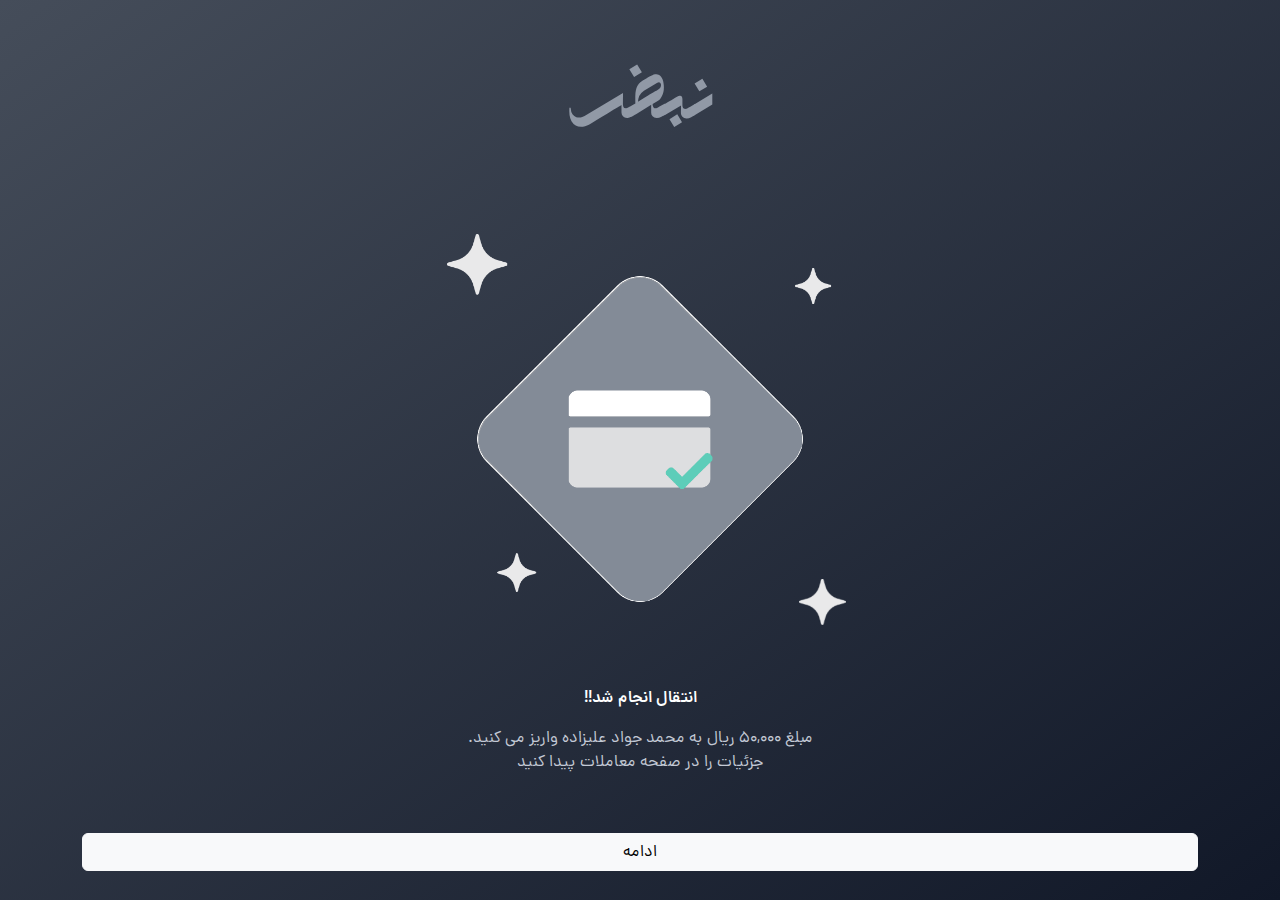
<file: index.html>
<!DOCTYPE html>
<html lang="fa">
    <head>
        <meta charset="UTF-8">
        <meta name="viewport" content="width=device-width, initial-scale=1.0">
        <title>نبض</title>
        <link rel="stylesheet" href="assets/css/style.css">
        <link rel="stylesheet" href="assets/css/font.css">
        <link rel="stylesheet" href="assets/vendor/bootstrap/css/bootstrap.min.css">
        <link rel="stylesheet" href="assets/vendor/toastify-js/css/toastify.min.css">
    </head>
    <body class="index-body">
        <div class="container">
            <div class="row align-items-center justify-content-between text-center">
                <div class="col-12 index-header">
                    <h1 class="ff-soofee">نبض</h1>
                </div>
                <div class="col-12 index-textbox d-flex d-flex flex-column align-items-center">
                    <img src="public/images/index-img.png" alt="image" class="img-fluid mb-4">
                    <p class="mb-3 text-white ff-dana-demibold">انتقال انجام شد!!</p>
                    <p class="m-0 index-textbox-description">مبلغ ۵۰,۰۰۰ ریال به محمد جواد علیزاده واریز می کنید.</p>
                    <p class="m-0 index-textbox-description">جزئیات را در صفحه معاملات پیدا کنید</p>
                </div>
                <div class="col-12 index-footer">
                    <a href="home.html" class="btn btn-light w-100">ادامه</a>
                </div>
            </div>
        </div>
        <script src="assets/vendor/bootstrap/js/bootstrap.bundle.min.js"></script>
        <script src="assets/vendor/toastify-js/js/toastify-js.js"></script>
    </body>
</html>
</file>
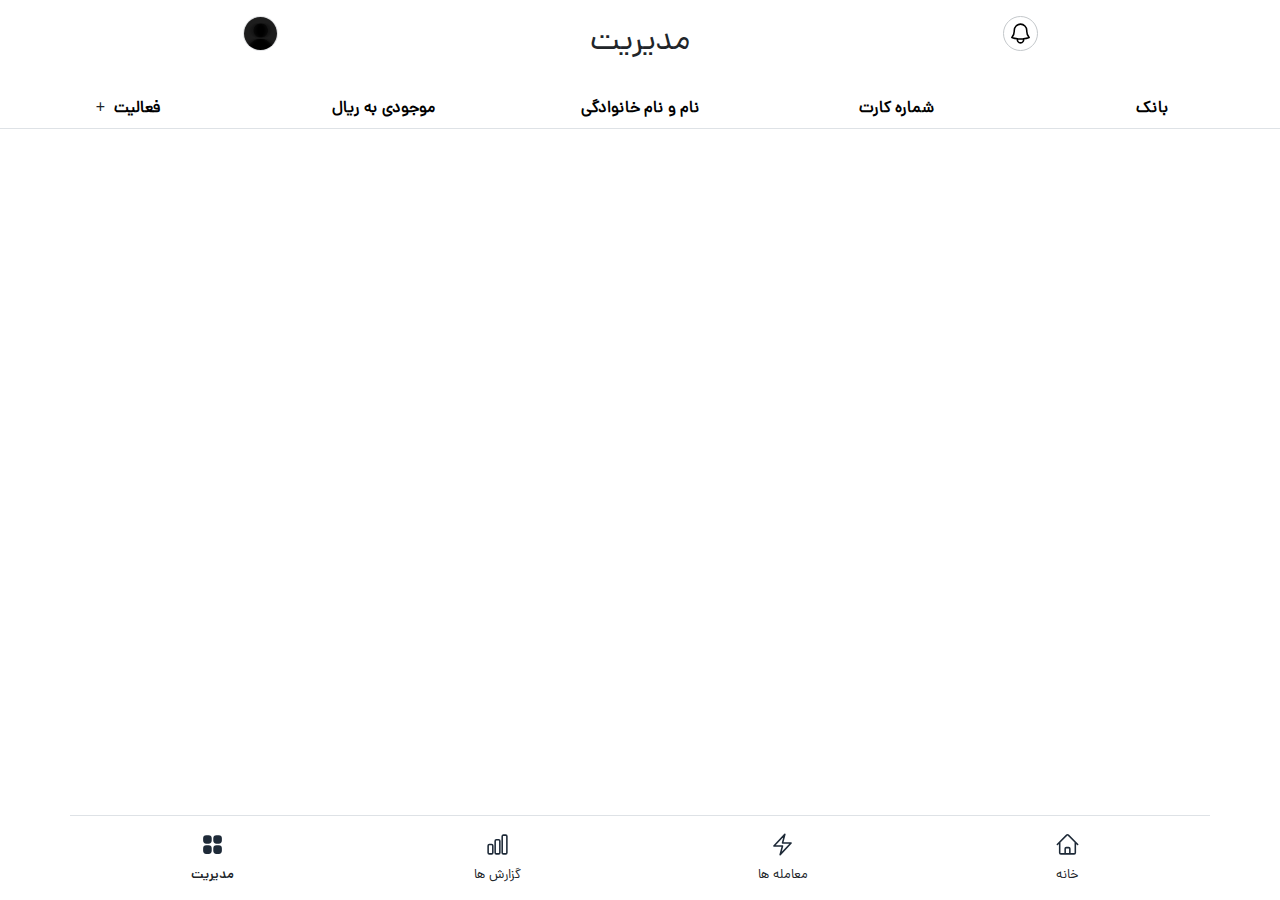
<file: admin.html>
<!DOCTYPE html>
<html lang="fa">
    <head>
        <meta charset="UTF-8">
        <meta name="viewport" content="width=device-width, initial-scale=1.0">
        <title>نبض | مدیریت</title>
        <link rel="stylesheet" href="assets/css/style.css">
        <link rel="stylesheet" href="assets/css/font.css">
        <link rel="stylesheet" href="assets/vendor/bootstrap/css/bootstrap.min.css">
        <link rel="stylesheet" href="assets/vendor/toastify-js/css/toastify.min.css">
    </head>
    <body>
        <!-- Header -->
        <nav class="container mb-4">
            <div class="row text-center mt-3 justify-content-between">
                <div class="col"><button class="header-btn btn rounded-5 border-1 border-secondary-subtle p-1"><img src="public/icons/alert.svg" alt="alert" class="w-100"></button></div>
                <div class="col"><span class="fs-2">مدیریت</span></div>
                <div class="col"><button class="header-btn btn rounded-5 bg-secondary-subtle p-0"><img src="public/images/user.png" alt="user" class="w-100 rounded-circle"></button></div>
            </div>
        </nav>
        <!-- Card list -->
        <div class="table-responsive">
            <table class="table table-striped text-center admin-cardlist-table">
                <thead>
                    <tr>
                        <th>بانک</th>
                        <th>شماره کارت</th>
                        <th>نام و نام خانوادگی</th>
                        <th>موجودی به ریال</th>
                        <th>فعالیت<button type="button" class="me-2 btn border-0 p-0 text-green-800" data-bs-toggle="modal" data-bs-target="#addcard">+</button></th>
                    </tr>
                </thead>
                <tbody id="admin_card_list"></tbody>
            </table>
        </div>
        <!-- Add card modal -->
        <div class="modal fade" id="addcard" data-bs-backdrop="static" data-bs-keyboard="false" tabindex="-1">
            <div class="modal-dialog">
              <div class="modal-content">
                <div class="modal-header justify-content-center">
                  <p class="modal-title fs-5 ff-dana-bold">اضافه کردن کارت</p>
                </div>
                <div class="modal-body">
                    <form class="d-flex flex-column align-items-center mt-3" id="addcard-form">
                        <div class="admin-addcard-input-div w-75 mx-auto mb-4 position-relative">
                            <input type="number" name="addcard_cardnumber" id="addcard_cardnumber" class="w-100 border-0 border-bottom border-2 py-1 bg-transparent" inputmode="numeric" required>
                            <label for="addcard_cardnumber" class="label position-absolute top-0 start-0 text-secondary">شماره کارت</label>
                            <div class="underline position-absolute bottom-0 end-0 w-100 bg-secondary"></div>
                        </div>
                        <div class="admin-addcard-input-div w-75 mx-auto mb-4 position-relative">
                            <input type="text" name="addcard_name" id="addcard_name" class="w-100 border-0 border-bottom border-2 py-1 bg-transparent" required>
                            <label for="addcard_name" class="label position-absolute top-0 start-0 text-secondary">نام و نام خانوادگی</label>
                            <div class="underline position-absolute bottom-0 end-0 w-100 bg-secondary"></div>
                        </div>
                        <div class="admin-addcard-input-div w-75 mx-auto mb-4 position-relative">
                            <input type="number" name="addcard_balance" id="addcard_balance" class="w-100 border-0 border-bottom border-2 py-1 bg-transparent" inputmode="numeric" required>
                            <label for="addcard_balance" class="label position-absolute top-0 start-0 text-secondary">موجودی (به ریال)</label>
                            <div class="underline position-absolute bottom-0 end-0 w-100 bg-secondary"></div>
                        </div>
                        <button type="submit" class="btn admin-action-btn w-100 mb-1 text-white" onclick="addcard()">اضافه کردن کارت</button>
                    </form>
                    <button type="button" class="btn admin-action-btn w-100 text-white" data-bs-dismiss="modal">لغو</button>
                </div>
              </div>
            </div>
        a</div>
        <!-- Navbar -->
        <div class="container border-top border-1 py-3 bg-white position-fixed bottom-0 start-50 translate-middle-x">
            <div class="row">
                <div class="col-3 d-flex flex-column align-items-center navbar-item"><a href="home.html" class="btn mb-2 p-0 border-0"><img src="public/icons/home.svg" alt="icon"></a><span>خانه</span></div>
                <div class="col-3 d-flex flex-column align-items-center navbar-item"><a href="#" class="btn mb-2 p-0 border-0"><img src="public/icons/transaction.svg" alt="icon"></a><span>معامله ها</span></div>
                <div class="col-3 d-flex flex-column align-items-center navbar-item"><a href="#" class="btn mb-2 p-0 border-0"><img src="public/icons/chart-bar.svg" alt="icon"></a><span>گزارش ها</span></div>
                <div class="col-3 d-flex flex-column align-items-center navbar-item"><a href="admin.html" class="btn mb-2 p-0 border-0"><img src="public/icons/squares-solid.svg" alt="icon"></a><span class="ff-dana-demibold">مدیریت</span></div>
            </div>
        </div>
        <script src="assets/vendor/bootstrap/js/bootstrap.bundle.min.js"></script>
        <script src="assets/vendor/toastify-js/js/toastify-js.js"></script>
        <script src="assets/vendor/sweetalert/js/sweetalert2@11.js"></script>
        <script src="assets/js/script.js"></script>
        <script>
            (() => {
                'use strict'

                // Fetch all the forms we want to apply custom Bootstrap validation styles to
                const forms = document.querySelectorAll('.needs-validation')

                // Loop over them and prevent submission
                Array.from(forms).forEach(form => {
                    form.addEventListener('submit', event => {
                    if (!form.checkValidity()) {
                        event.preventDefault()
                        event.stopPropagation()
                    }

                    form.classList.add('was-validated')
                    }, false)
                })
            })()
        </script>
    </body>
</html>
</file>
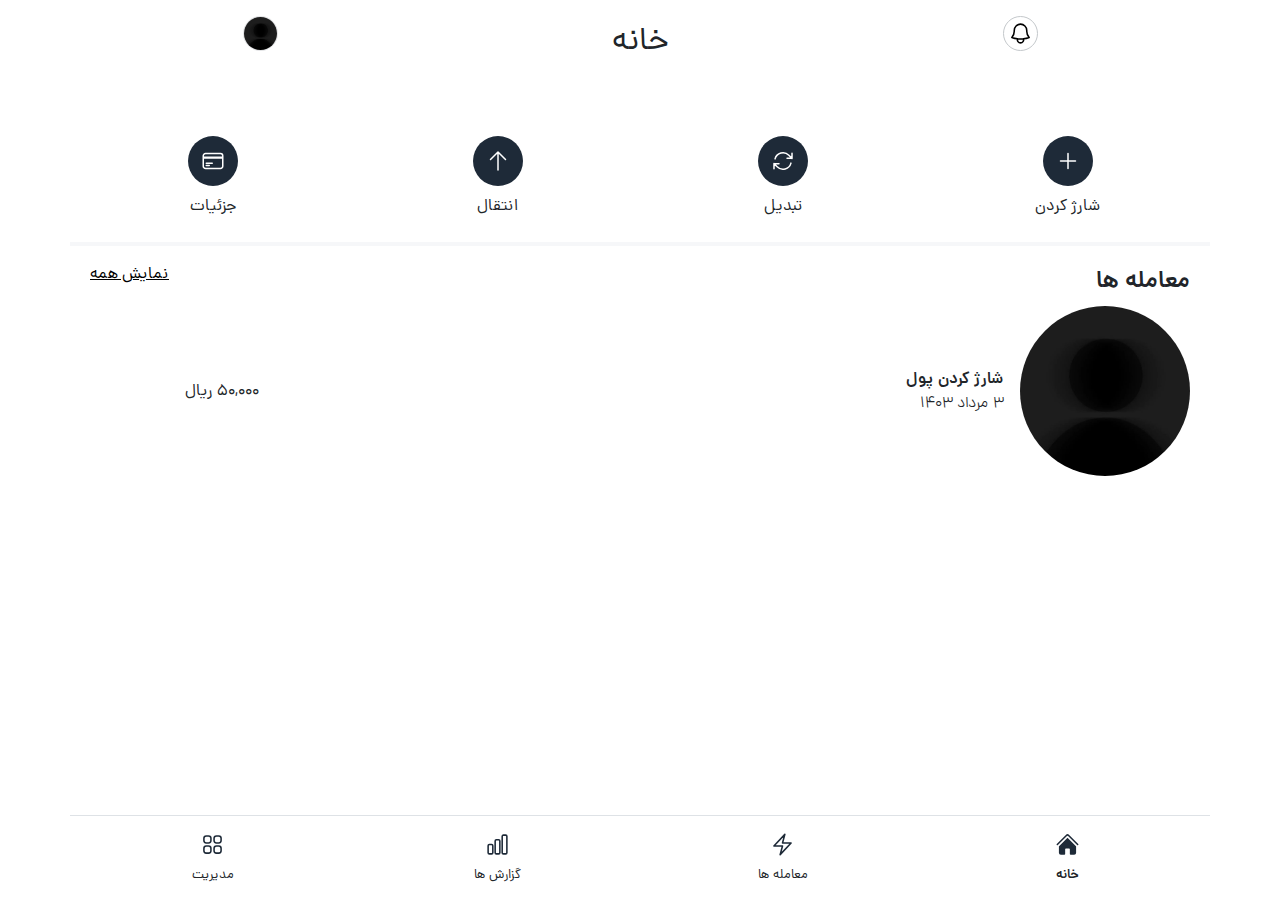
<file: home.html>
<!DOCTYPE html>
<html lang="fa">

<head>
    <meta charset="UTF-8">
    <meta name="viewport" content="width=device-width, initial-scale=1.0">
    <title>نبض | خانه</title>
    <link rel="stylesheet" href="assets/css/style.css">
    <link rel="stylesheet" href="assets/css/font.css">
    <link rel="stylesheet" href="assets/vendor/bootstrap/css/bootstrap.min.css">
    <link rel="stylesheet" href="assets/vendor/swiper/css/swiper-bundle.min.css" />
</head>

<body>
    <!-- Header -->
    <nav class="container mb-4">
        <div class="row text-center mt-3 justify-content-between">
            <div class="col"><button class="header-btn btn rounded-5 border-1 border-secondary-subtle p-1"><img
                        src="public/icons/alert.svg" alt="alert" class="w-100"></button></div>
            <div class="col"><span class="fs-2">خانه</span></div>
            <div class="col"><button class="header-btn btn rounded-5 bg-secondary-subtle p-0"><img
                        src="public/images/user.png" alt="user" class="w-100 rounded-circle"></button></div>
        </div>
    </nav>
    <!-- Card -->
    <div class="swiper container mb-5">
        <div class="swiper-pagination"></div>
        <div class="swiper-wrapper" id="home_card_list"></div>
    </div>
    <!-- Action button -->
    <div class="container mb-4">
        <div class="row">
            <div class="col-3 d-flex flex-column align-items-center text-center"><button class="btn action-btn mb-2" type="button" data-bs-toggle="offcanvas" data-bs-target="#ab-charge"><img src="public/icons/plus.svg" alt="icon"></button><span>شارژ کردن</span></div>
            <div class="col-3 d-flex flex-column align-items-center text-center"><button class="btn action-btn mb-2"><img src="public/icons/exchange.svg" alt="icon"></button><span>تبدیل</span></div>
            <div class="col-3 d-flex flex-column align-items-center text-center"><button class="btn action-btn mb-2"><img src="public/icons/transfer.svg" alt="icon"></button><span>انتقال</span></div>
            <div class="col-3 d-flex flex-column align-items-center text-center"><button class="btn action-btn mb-2"><img src="public/icons/detail.svg" alt="icon"></button><span>جزئیات</span></div>
        </div>
    </div>
    <!-- Action button - Charge card -->
    <div class="offcanvas offcanvas-bottom rounded-top-5 h-50" tabindex="-1" id="ab-charge">
        <div class="offcanvas-header d-flex justify-content-between">
            <h5 class="offcanvas-title fs-2 ff-dana-demibold">شارژ کردن</h5>
            <button type="button" class="btn-close m-0" data-bs-dismiss="offcanvas"></button>
        </div>
        <form>
            <div class="offcanvas-body d-flex flex-column align-items-center">
                <div class="admin-addcard-input-div w-75 mx-auto mb-4 position-relative">
                    <input type="number" name="ab-charge" id="AbCharge"
                        class="w-100 border-0 border-bottom border-2 py-1 bg-transparent" inputmode="numeric" required>
                    <label for="ab-charge" class="label position-absolute top-0 start-0 text-secondary">شارژ کردن
                        کارت</label>
                    <div class="underline position-absolute bottom-0 end-0 w-100 bg-secondary"></div>
                </div>
                <button type="submit" class="btn admin-action-btn w-75 mb-1 text-white mt-2" onclick="ab_charge()"> شارژ
                    کردن</button>
            </div>
        </form>
    </div>
    <!-- Transaction -->
    <div class="container pt-3 transaction">
        <div class="d-flex px-2 flex-nowrap justify-content-between">
            <span class="fs-4 ff-dana-demibold">معامله ها</span>
            <a href="#" class="text-black">نمایش همه</a>
        </div>
        <div class="row flex-column align-items-center transaction-item">
            <div class="col-12 d-flex align-items-center">
                <div class="col-2 p-2"><img src="public/images/user.png" alt="user" class="w-100 rounded-circle"></div>
                <div class="col-7 p-2 d-flex flex-column">
                    <span class="ff-dana-demibold">شارژ کردن پول</span>
                    <span class="ff-dana-light">۳ مرداد ۱۴۰۳</span>
                </div>
                <div class="col-3 p-2 text-center">۵۰,۰۰۰ ريال</div>
            </div>
        </div>
    </div>
    <!-- Navbar -->
    <div class="container border-top border-1 py-3 bg-white position-fixed bottom-0 start-50 translate-middle-x z-1">
        <div class="row">
            <div class="col-3 d-flex flex-column align-items-center navbar-item"><a href="home.html"
                    class="btn mb-2 p-0 border-0"><img src="public/icons/home-solid.svg" alt="icon"></a><span
                    class="ff-dana-demibold">خانه</span></div>
            <div class="col-3 d-flex flex-column align-items-center navbar-item"><a href="#"
                    class="btn mb-2 p-0 border-0"><img src="public/icons/transaction.svg" alt="icon"></a><span>معامله
                    ها</span></div>
            <div class="col-3 d-flex flex-column align-items-center navbar-item"><a href="#"
                    class="btn mb-2 p-0 border-0"><img src="public/icons/chart-bar.svg" alt="icon"></a><span>گزارش
                    ها</span></div>
            <div class="col-3 d-flex flex-column align-items-center navbar-item"><a href="admin.html"
                    class="btn mb-2 p-0 border-0"><img src="public/icons/squares.svg" alt="icon"></a><span>مدیریت</span>
            </div>
        </div>
    </div>
    <script src="assets/vendor/toastify-js/js/toastify-js.js"></script>
    <script src="assets/vendor/swiper/js/swiper-bundle.min.js"></script>
    <script src="assets/vendor/bootstrap/js/bootstrap.bundle.min.js"></script>
    <script src="assets/js/script.js"></script>
</body>

</html>
</file>
<file: assets/css/style.css>
*{
    direction: rtl;
    margin: 0;
    padding: 0;
    box-sizing: border-box;
    font-family: var(--font-dana-regular);
    user-select: none;
}

:root{
    --index-header-text: #9199a6;
    --index-description-text: #c3c9d5;
    --bg-color-1: #454d5a;
    --bg-color-2: #111828;
    --card-bg-color-1: #171f30;
    --card-bg-color-2: #454d5a;
    --card-list-active-bg: #1e2a38;
    --card-text-color: #ffffff;
    --btn-dark-blue-bg: #1e2a38;
    --transaction-border-color: #f6f7f9;
}

input[type=number]::-webkit-inner-spin-button, 
input[type=number]::-webkit-outer-spin-button { 
    -webkit-appearance: none;
    -moz-appearance: none;
    appearance: none;
    margin: 0; 
}

/*=-=-=-=-=-=-={ Index }=-=-=-=-=-=-=*/

/* Body */
.index-body{
    height: 100vh;
    background: linear-gradient(145deg, var(--bg-color-1), var(--bg-color-2));
    background-repeat: no-repeat;
    background-size: cover;
}
.index-body .row{
    height: 100vh;
}
.index-header h1{
    font-size: 100px;
    color: var(--index-header-text);
}
.index-textbox img{
    max-width: 40%;
}
.index-textbox-description{
    color: var(--index-description-text);
}


/*=-=-=-=-=-=-={ Home }=-=-=-=-=-=-=*/

/* Header */
.header-btn{
    width: 35px;
    max-width: 35px;
    aspect-ratio: 1;
}

/* Card */
.bank-card{
    height: 200px;
    width: 300px;
    background-repeat: no-repeat;
    background-position: bottom;
    background-color: var(--card-bg-color-1);
    border-radius: 15px;
    color: var(--card-text-color);
}
.bank-card-melliiran{
    background-image: url(../../public/images/card-melliiran-wave.svg);
}
.bank-card-blubank{
    background-image: url(../../public/images/card-blubank-wave.svg);
}
.bank-card-mellat{
    background-image: url(../../public/images/card-mellat-wave.svg);
}
.bank-card-refah{
    background-image: url(../../public/images/card-refah-wave.svg);
}
.bank-add-card{
    border: 2px dashed var(--card-bg-color-1);
    border-radius: 15px;
    color: var(--card-text-color);
    height: 200px;
    width: 300px;
}
.bank-add-imgbox{
    width: 70px;
    aspect-ratio: 1;
    background-color: var(--bg-color-2);
}
.bank-card-textbox{
    top: 130px;
}
.bank-card img{
    position: absolute;
    top: 15px;
    right: 15px;
    width: 50px;
}
.swiper-pagination{
    bottom: -5px !important;
}
.swiper-pagination-bullet-active{
    background-color: var(--card-list-active-bg) !important;
}
.home-input-div input,select {
    outline: none;
}
.home-input-div .label {
    right: 0;
    transition: all 0.3s ease;
    pointer-events: none;
}
.home-input-div input:focus~.label,
.home-input-div input:valid~.label {
    top: -20px !important;
    font-size: 16px;
}
.home-input-div .underline {
    height: 2px;
    transform: scaleX(0);
    transition: all 0.3s ease;
}
.home-input-div input:focus~.underline,
.home-input-div input:valid~.underline,
.home-input-div select:has(option[value=""]:not(:checked))~.underline {
    transform: scaleX(1);
}
/* Action button */
.action-btn{
    width: 50px;
    max-width: 50px;
    aspect-ratio: 1;
    border-radius: 50% !important;
    background-color: var(--btn-dark-blue-bg) !important;
}

/* Transaction */
.transaction{
    margin-bottom: 80px;
    border-top: 4px solid var(--transaction-border-color);
}
.transaction-title{
    display: flex;
    justify-content: space-between;
}


/* Navbar */
.navbar-item img{
    width: 25px;
}
.navbar-item span{
    font-size: 13px;
}

/*=-=-=-=-=-=-={ Admin }=-=-=-=-=-=-=*/
.admin-action-btn{
    transition: 0.3s;
    background-color: var(--btn-dark-blue-bg) !important;
    border: 1px solid var(--btn-dark-blue-bg) !important;
}
.admin-action-btn:hover{
    transition: 0.3s;
    background: none !important;
    color: var(--btn-dark-blue-bg) !important;
}
.admin-action-btn:active{
    transition: 0.3s;
    transform: scale(1.01);
}
.admin-cardlist-table th{
    min-width: 165px !important;
}
.admin-addcard-input-div input,select {
    outline: none;
}
.admin-addcard-input-div .label {
    right: 0;
    transition: all 0.3s ease;
    pointer-events: none;
}
.admin-addcard-input-div input:focus~.label,
.admin-addcard-input-div input:valid~.label {
    top: -20px !important;
    font-size: 16px;
}
.admin-addcard-input-div .underline {
    height: 2px;
    transform: scaleX(0);
    transition: all 0.3s ease;
}
.admin-addcard-input-div input:focus~.underline,
.admin-addcard-input-div input:valid~.underline,
.admin-addcard-input-div select:has(option[value=""]:not(:checked))~.underline {
    transform: scaleX(1);
}
</file>
<file: assets/css/font.css>
@font-face {
    font-family: "Dana-Bold";
    src: url(../../public/fonts/Dana-Bold.woff2);
}
@font-face {
    font-family: "Dana-DemiBold";
    src: url(../../public/fonts/Dana-DemiBold.woff2);
}
@font-face {
    font-family: "Dana-Fat";
    src: url(../../public/fonts/Dana-Fat.woff2);
}
@font-face {
    font-family: "Dana-ExtraBold";
    src: url(../../public/fonts/Dana-ExtraBold.woff2);
}
@font-face {
    font-family: "Dana-Light";
    src: url(../../public/fonts/Dana-Light.woff2);
}
@font-face {
    font-family: "Dana-Medium";
    src: url(../../public/fonts/Dana-Medium.woff2);
}
@font-face {
    font-family: "Dana-Regular";
    src: url(../../public/fonts/Dana-Regular.woff2);
}
@font-face {
    font-family: "Soofee";
    src: url(../../public/fonts/Soofee.woff);
}

:root{
    --font-dana-bold: "Dana-Bold";
    --font-dana-demibold: "Dana-DemiBold";
    --font-dana-fat: "Dana-Fat";
    --font-dana-extrabold: "Dana-ExtraBold";
    --font-dana-light: "Dana-Light";
    --font-dana-medium: "Dana-Medium";
    --font-dana-regular: "Dana-Regular";
    --font-soofee: "Soofee";
}


.ff-dana-bold{
    font-family: var(--font-dana-bold) !important;
}
.ff-dana-demibold{
    font-family: var(--font-dana-demibold) !important;
}
.ff-dana-fat{
    font-family: var(--font-dana-fat) !important;
}
.ff-dana-extrabold{
    font-family: var(--font-dana-extrabold) !important;
}
.ff-dana-light{
    font-family: var(--font-dana-light) !important;
}
.ff-dana-medium{
    font-family: var(--font-dana-medium) !important;
}
.ff-dana-regular{
    font-family: var(--font-dana-regular) !important;
}
.ff-soofee{
    font-family: var(--font-soofee) !important;
}


li:hover a{
    color: pink !important;
}
</file>
<file: assets/vendor/toastify-js/css/toastify.min.css>
/**
 * Minified by jsDelivr using clean-css v5.3.0.
 * Original file: /npm/toastify-js@1.12.0/src/toastify.css
 *
 * Do NOT use SRI with dynamically generated files! More information: https://www.jsdelivr.com/using-sri-with-dynamic-files
 */
/*!
 * Toastify js 1.12.0
 * https://github.com/apvarun/toastify-js
 * @license MIT licensed
 *
 * Copyright (C) 2018 Varun A P
 */
.toastify{padding:12px 20px;color:#fff;display:inline-block;box-shadow:0 3px 6px -1px rgba(0,0,0,.12),0 10px 36px -4px rgba(77,96,232,.3);background:-webkit-linear-gradient(315deg,#73a5ff,#5477f5);background:linear-gradient(135deg,#73a5ff,#5477f5);position:fixed;opacity:0;transition:all .4s cubic-bezier(.215, .61, .355, 1);border-radius:2px;cursor:pointer;text-decoration:none;max-width:calc(50% - 20px);z-index:2147483647}.toastify.on{opacity:1}.toast-close{background:0 0;border:0;color:#fff;cursor:pointer;font-family:inherit;font-size:1em;opacity:.4;padding:0 5px}.toastify-right{right:15px}.toastify-left{left:15px}.toastify-top{top:-150px}.toastify-bottom{bottom:-150px}.toastify-rounded{border-radius:25px}.toastify-avatar{width:1.5em;height:1.5em;margin:-7px 5px;border-radius:2px}.toastify-center{margin-left:auto;margin-right:auto;left:0;right:0;max-width:fit-content;max-width:-moz-fit-content}@media only screen and (max-width:360px){.toastify-left,.toastify-right{margin-left:auto;margin-right:auto;left:0;right:0;max-width:fit-content}}
/*# sourceMappingURL=/sm/cb4335d1b03e933ed85cb59fffa60cf51f07567ed09831438c60f59afd166464.map */
</file>
